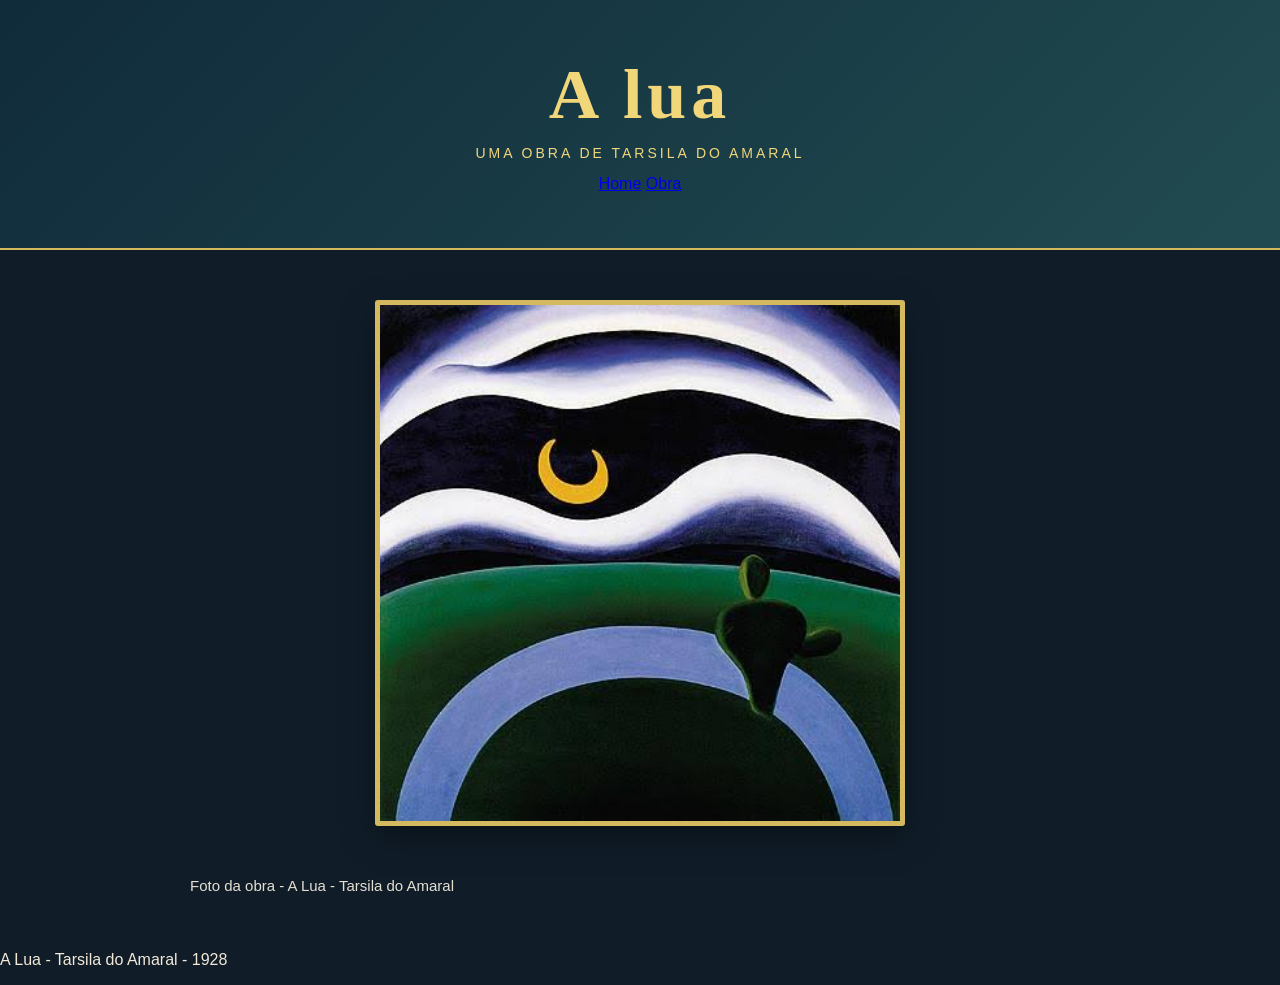
<file: index.html>
<!DOCTYPE html>
<html lang="pt-br">
<head>
    <meta charset="UTF-8">
    <meta name="viewport" content="width=device-width, initial-scale=1.0">
    <title>A lua - Tarsila do Amaral</title>
    <link rel="stylesheet" href="style.css">
</head>
<body>
    <header>
        <h1> A lua </h1>
        <p>Uma obra de Tarsila do Amaral</p>

        <nav>
            <a href="index.html">Home</a>
            <a href="obra.html">Obra</a>
        </nav>
    </header>

    <main>
        <img src="a lua - tarsila.jpg" alt="imagem da obra">
        <p> Foto da obra - A Lua - Tarsila do Amaral </p>
    </main>

    
    <footer>
        <p>A Lua - Tarsila do Amaral - 1928</p>
    </footer>

    
</body>
</html>
</file>
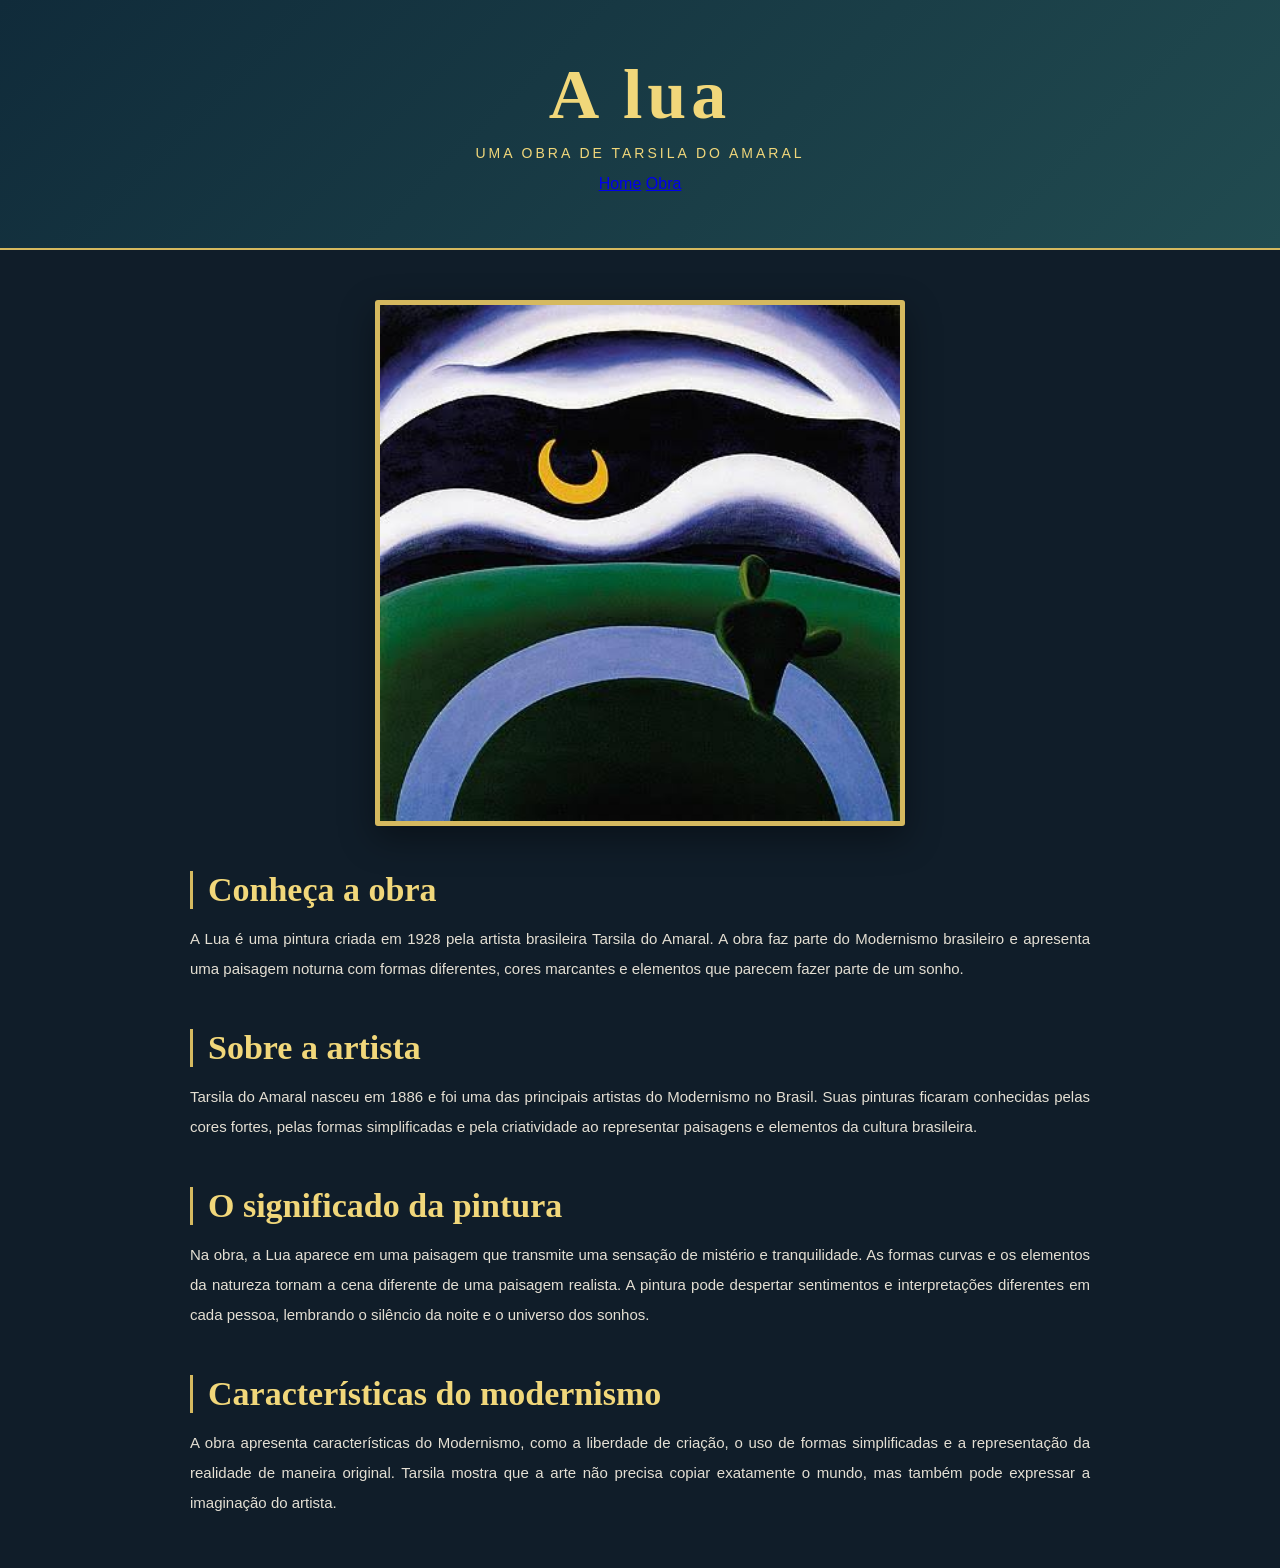
<file: obra.html>
<!DOCTYPE html>
<html lang="en">
<head>
    <meta charset="UTF-8">
    <meta name="viewport" content="width=device-width, initial-scale=1.0">
    <title>A lua - Tarsila do Amaral</title>
    <link rel="stylesheet" href="style.css">
</head>
<body>
     <header>
        <h1> A lua </h1>
        <p>Uma obra de Tarsila do Amaral</p>

        <nav>
            <a href="./index.html">Home</a>
            <a href="obra.html">Obra</a>
        </nav>
    </header>
    <main>
    <img src="a lua - tarsila.jpg" alt="imagem da obra">

        <h2>Conheça a obra</h2>
        <p>A Lua é uma pintura criada em 1928 pela artista brasileira
           Tarsila do Amaral. A obra faz parte do Modernismo brasileiro
           e apresenta uma paisagem noturna com formas diferentes,
           cores marcantes e elementos que parecem fazer parte de um sonho.
        </p>

        <h2>Sobre a artista</h2>
        <p>Tarsila do Amaral nasceu em 1886 e foi uma das principais
           artistas do Modernismo no Brasil. Suas pinturas ficaram
           conhecidas pelas cores fortes, pelas formas simplificadas
           e pela criatividade ao representar paisagens e elementos da
           cultura brasileira.
        </p>

        <h2>O significado da pintura</h2>
        <p>Na obra, a Lua aparece em uma paisagem que transmite uma
           sensação de mistério e tranquilidade. As formas curvas e
           os elementos da natureza tornam a cena diferente de uma
           paisagem realista. A pintura pode despertar sentimentos
           e interpretações diferentes em cada pessoa, lembrando
           o silêncio da noite e o universo dos sonhos.
        </p>

        <h2>Características do modernismo</h2>
        <p>A obra apresenta características do Modernismo, como a
           liberdade de criação, o uso de formas simplificadas e a
           representação da realidade de maneira original. Tarsila
           mostra que a arte não precisa copiar exatamente o mundo,
           mas também pode expressar a imaginação do artista.</p>
    </main>
    
</body>
</html>
</file>
<file: style.css>
@font-face {
   font-family: 'oldnewspapertypes';
   src: url('font/oldnewspapertypes.zip');
}
body {
   background-color: #101d29;
   color: #f2e9d8;
   font-family: 'Poppins', sans-serif;
   margin: 0;
   padding: 0;
}

header {
   background: linear-gradient(135deg, #102b3a, #214b50);
   color: #f1d77a;
   text-align: center;
   padding: 55px 20px;
   border-bottom: 2px solid #d5b95f;
}

header h1 {
   font-family: 'Cormorant Garamond', serif;
   font-size: 70px;
   font-weight: 600;
   letter-spacing: 5px;
   margin: 0;
}

header p {
   font-size: 14px;
   letter-spacing: 3px;
   text-transform: uppercase;
   margin-top: 10px;
}

main {
   width: 82%;
   max-width: 900px;
   margin: 50px auto;
}


main img {
   display: block;
   width: 85%;
   max-width: 520px;
   margin: 0 auto 45px;
   border: 5px solid #d5b95f;
   border-radius: 3px;
   box-shadow: 0 12px 35px rgba(0, 0, 0, 0.4);
}

h2 {
   font-family: 'Cormorant Garamond', serif;
   color: #f1d77a;
   font-size: 34px;
   font-weight: 600;
   margin-top: 45px;
   margin-bottom: 15px;
}

main p {
   font-size: 15px;
   font-weight: 300;
   line-height: 2;
   text-align: justify;
   color: #e4dfd3;
}

main h2 {
   border-left: 3px solid #d5b95f;
   padding-left: 15px;
}
</file>
